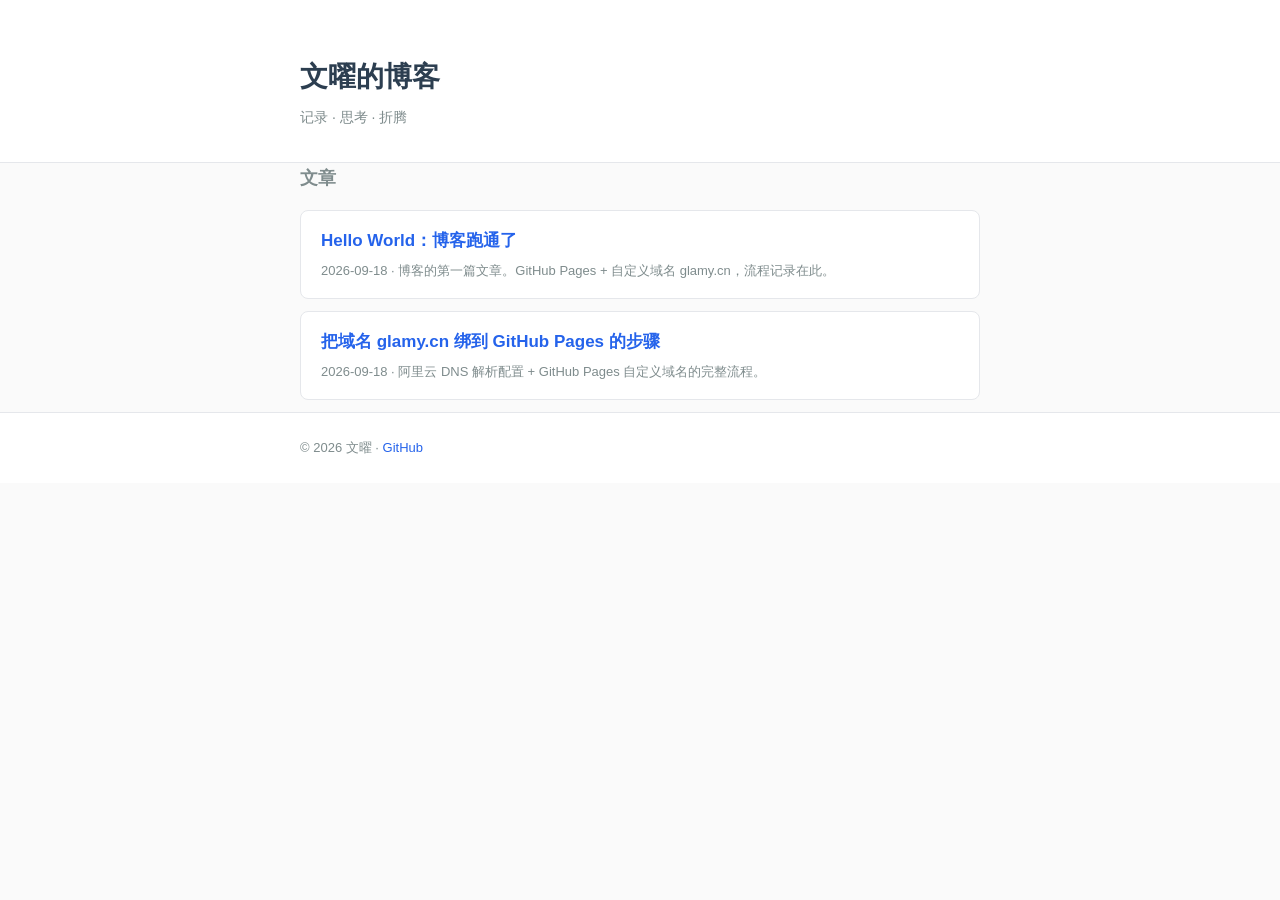
<file: index.html>
<!DOCTYPE html>
<html lang="zh-CN">
<head>
  <meta charset="UTF-8">
  <meta name="viewport" content="width=device-width, initial-scale=1.0">
  <title>文曜的博客</title>
  <link rel="stylesheet" href="style.css">
</head>
<body>
  <header class="site-header">
    <div class="container">
      <h1 class="site-title"><a href="index.html">文曜的博客</a></h1>
      <p class="site-subtitle">记录 · 思考 · 折腾</p>
    </div>
  </header>

  <main class="container">
    <section class="post-list">
      <h2>文章</h2>
      <ul id="post-list">
        <!-- 文章列表由 posts.js 渲染 -->
      </ul>
    </section>
  </main>

  <footer class="site-footer">
    <div class="container">
      <p>© 2026 文曜 · <a href="https://github.com/glameyzhou" target="_blank" rel="noopener">GitHub</a></p>
    </div>
  </footer>

  <script src="posts.js"></script>
</body>
</html>
</file>
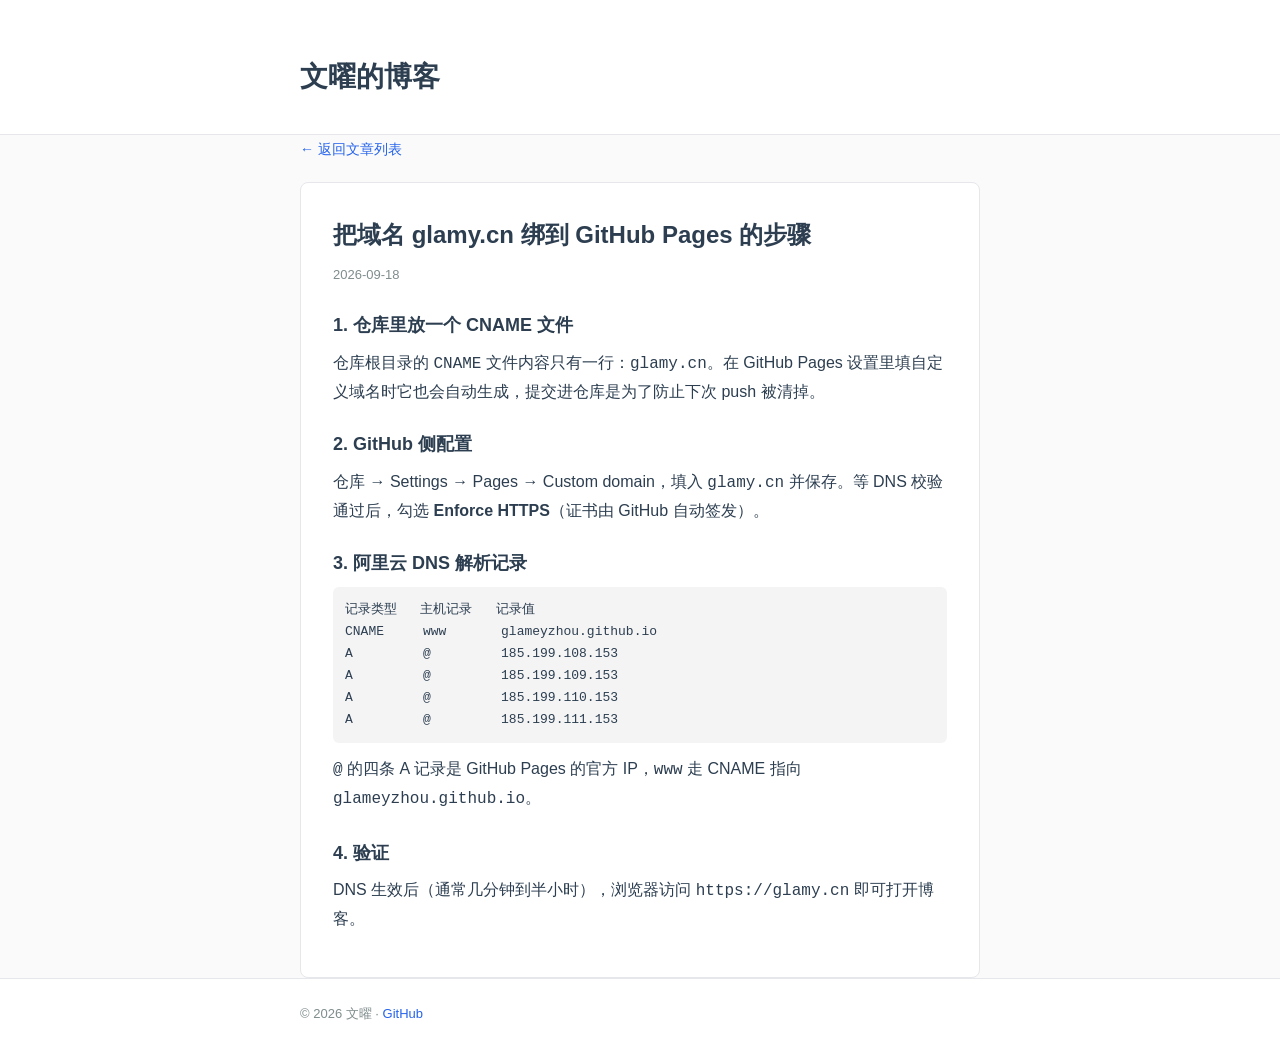
<file: posts/bind-domain.html>
<!DOCTYPE html>
<html lang="zh-CN">
<head>
  <meta charset="UTF-8">
  <meta name="viewport" content="width=device-width, initial-scale=1.0">
  <title>把域名 glamy.cn 绑到 GitHub Pages 的步骤</title>
  <link rel="stylesheet" href="../style.css">
</head>
<body>
  <header class="site-header">
    <div class="container">
      <h1 class="site-title"><a href="../index.html">文曜的博客</a></h1>
    </div>
  </header>

  <main class="container">
    <a class="back-link" href="../index.html">← 返回文章列表</a>
    <article class="post-content">
      <h1>把域名 glamy.cn 绑到 GitHub Pages 的步骤</h1>
      <p class="post-date">2026-09-18</p>

      <h2>1. 仓库里放一个 CNAME 文件</h2>
      <p>仓库根目录的 <code>CNAME</code> 文件内容只有一行：<code>glamy.cn</code>。在 GitHub Pages 设置里填自定义域名时它也会自动生成，提交进仓库是为了防止下次 push 被清掉。</p>

      <h2>2. GitHub 侧配置</h2>
      <p>仓库 → Settings → Pages → Custom domain，填入 <code>glamy.cn</code> 并保存。等 DNS 校验通过后，勾选 <strong>Enforce HTTPS</strong>（证书由 GitHub 自动签发）。</p>

      <h2>3. 阿里云 DNS 解析记录</h2>
      <pre>记录类型   主机记录   记录值
CNAME     www       glameyzhou.github.io
A         @         185.199.108.153
A         @         185.199.109.153
A         @         185.199.110.153
A         @         185.199.111.153</pre>
      <p><code>@</code> 的四条 A 记录是 GitHub Pages 的官方 IP，<code>www</code> 走 CNAME 指向 <code>glameyzhou.github.io</code>。</p>

      <h2>4. 验证</h2>
      <p>DNS 生效后（通常几分钟到半小时），浏览器访问 <code>https://glamy.cn</code> 即可打开博客。</p>
    </article>
  </main>

  <footer class="site-footer">
    <div class="container">
      <p>© 2026 文曜 · <a href="https://github.com/glameyzhou" target="_blank" rel="noopener">GitHub</a></p>
    </div>
  </footer>
</body>
</html>
</file>
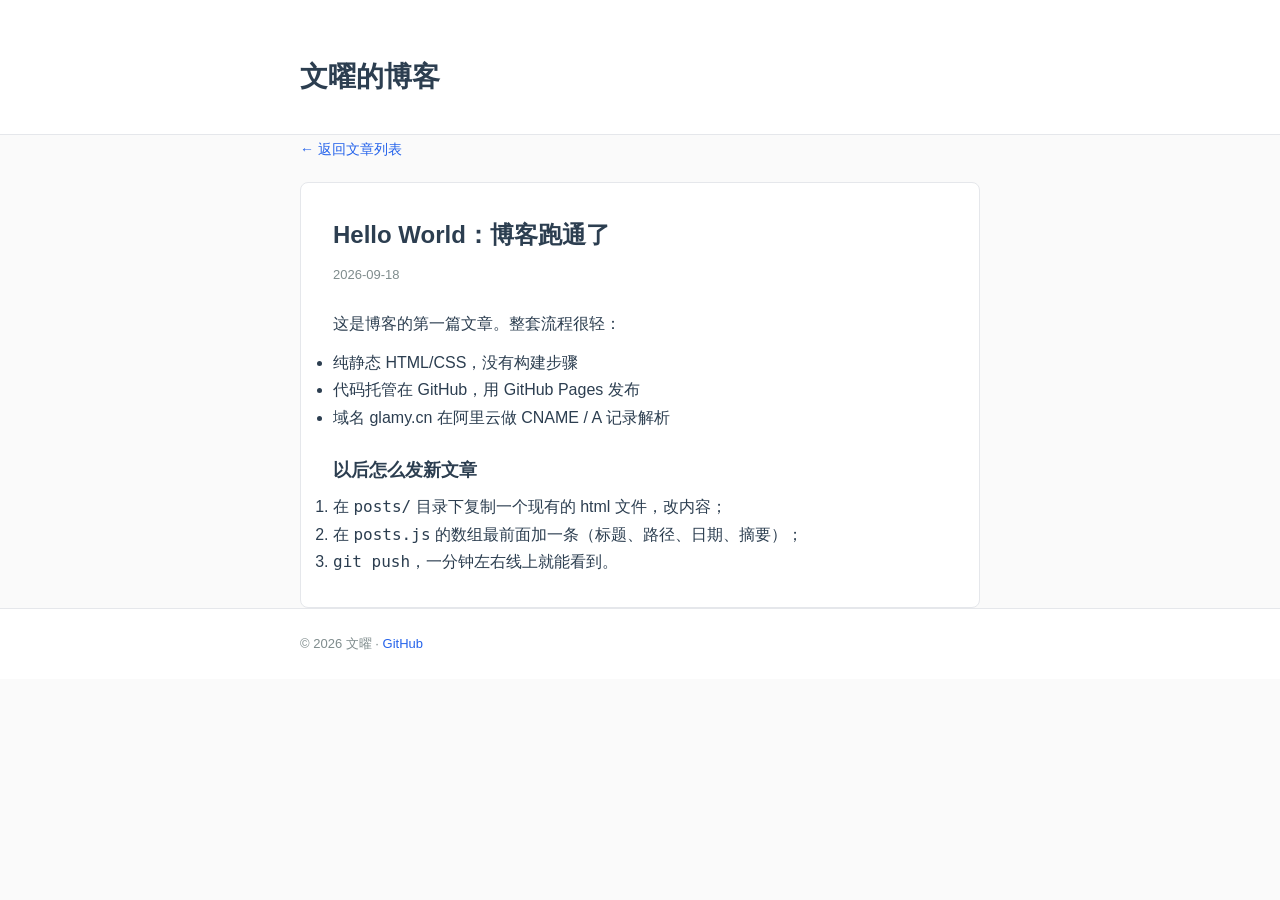
<file: posts/hello-world.html>
<!DOCTYPE html>
<html lang="zh-CN">
<head>
  <meta charset="UTF-8">
  <meta name="viewport" content="width=device-width, initial-scale=1.0">
  <title>Hello World：博客跑通了</title>
  <link rel="stylesheet" href="../style.css">
</head>
<body>
  <header class="site-header">
    <div class="container">
      <h1 class="site-title"><a href="../index.html">文曜的博客</a></h1>
    </div>
  </header>

  <main class="container">
    <a class="back-link" href="../index.html">← 返回文章列表</a>
    <article class="post-content">
      <h1>Hello World：博客跑通了</h1>
      <p class="post-date">2026-09-18</p>
      <p>这是博客的第一篇文章。整套流程很轻：</p>
      <ul>
        <li>纯静态 HTML/CSS，没有构建步骤</li>
        <li>代码托管在 GitHub，用 GitHub Pages 发布</li>
        <li>域名 glamy.cn 在阿里云做 CNAME / A 记录解析</li>
      </ul>
      <h2>以后怎么发新文章</h2>
      <ol>
        <li>在 <code>posts/</code> 目录下复制一个现有的 html 文件，改内容；</li>
        <li>在 <code>posts.js</code> 的数组最前面加一条（标题、路径、日期、摘要）；</li>
        <li><code>git push</code>，一分钟左右线上就能看到。</li>
      </ol>
    </article>
  </main>

  <footer class="site-footer">
    <div class="container">
      <p>© 2026 文曜 · <a href="https://github.com/glameyzhou" target="_blank" rel="noopener">GitHub</a></p>
    </div>
  </footer>
</body>
</html>
</file>
<file: style.css>
:root {
  --text: #2c3e50;
  --text-light: #7f8c8d;
  --accent: #2563eb;
  --bg: #fafafa;
  --card: #ffffff;
  --border: #e5e7eb;
}

* { box-sizing: border-box; margin: 0; padding: 0; }

body {
  font-family: -apple-system, BlinkMacSystemFont, "PingFang SC", "Microsoft YaHei", sans-serif;
  color: var(--text);
  background: var(--bg);
  line-height: 1.7;
}

.container {
  max-width: 720px;
  margin: 0 auto;
  padding: 0 20px;
}

.site-header {
  padding: 48px 0 32px;
  border-bottom: 1px solid var(--border);
  background: var(--card);
}

.site-title a {
  font-size: 28px;
  color: var(--text);
  text-decoration: none;
}

.site-subtitle {
  color: var(--text-light);
  font-size: 14px;
  margin-top: 4px;
}

main { padding: 32px 0 64px; }

.post-list h2 {
  font-size: 18px;
  margin-bottom: 16px;
  color: var(--text-light);
}

.post-list ul { list-style: none; }

.post-list li {
  background: var(--card);
  border: 1px solid var(--border);
  border-radius: 8px;
  padding: 16px 20px;
  margin-bottom: 12px;
  transition: box-shadow 0.15s;
}

.post-list li:hover { box-shadow: 0 2px 8px rgba(0,0,0,0.06); }

.post-list a {
  color: var(--accent);
  text-decoration: none;
  font-size: 17px;
  font-weight: 600;
}

.post-list .post-date {
  display: block;
  color: var(--text-light);
  font-size: 13px;
  margin-top: 4px;
}

.post-content { background: var(--card); border: 1px solid var(--border); border-radius: 8px; padding: 32px; }

.post-content h1 { font-size: 24px; margin-bottom: 8px; }
.post-content .post-date { color: var(--text-light); font-size: 13px; margin-bottom: 24px; }
.post-content h2 { font-size: 18px; margin: 24px 0 8px; }
.post-content p { margin-bottom: 12px; }
.post-content pre {
  background: #f4f4f5; border-radius: 6px; padding: 12px; overflow-x: auto;
  font-size: 13px; margin-bottom: 12px;
}
.post-content code { font-family: "SF Mono", Menlo, Consolas, monospace; }

.back-link { display: inline-block; margin-bottom: 20px; color: var(--accent); text-decoration: none; font-size: 14px; }

.site-footer {
  border-top: 1px solid var(--border);
  padding: 24px 0;
  color: var(--text-light);
  font-size: 13px;
  background: var(--card);
}

.site-footer a { color: var(--accent); text-decoration: none; }
</file>
